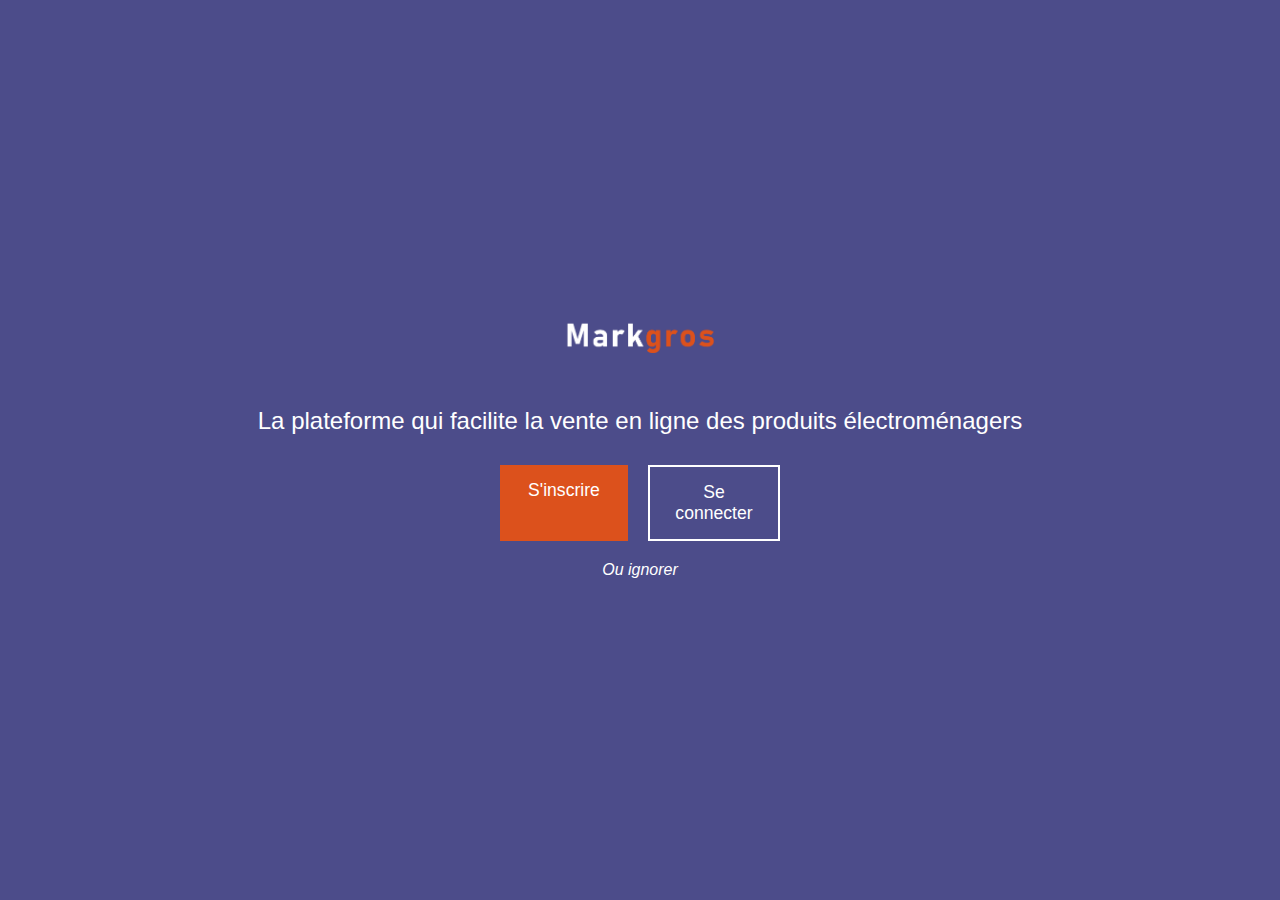
<file: index.html>
<!DOCTYPE html>
<html lang="en">
<head>
    <meta charset="UTF-8">
    <meta name="viewport" content="width=device-width, initial-scale=1.0">
    <title>Accueil</title>
    <link rel="stylesheet" href="./css/style.css">
</head>
<body>
    <div class="container">
        <img src="./img/logoMarkgros.png" alt="Logo" class="logo">
        <p class="description">La plateforme qui facilite la vente en ligne des produits électroménagers</p>
        <div class="btn-group">
            <a href="inscription.html" class="btn btn-signup">S'inscrire</a>
            <a href="connexion.html" class="btn btn-login">Se connecter</a>
        </div>
        <a href="accueil.html" class="ignore">Ou ignorer</a>
    </div>
</body>
</html>
</file>
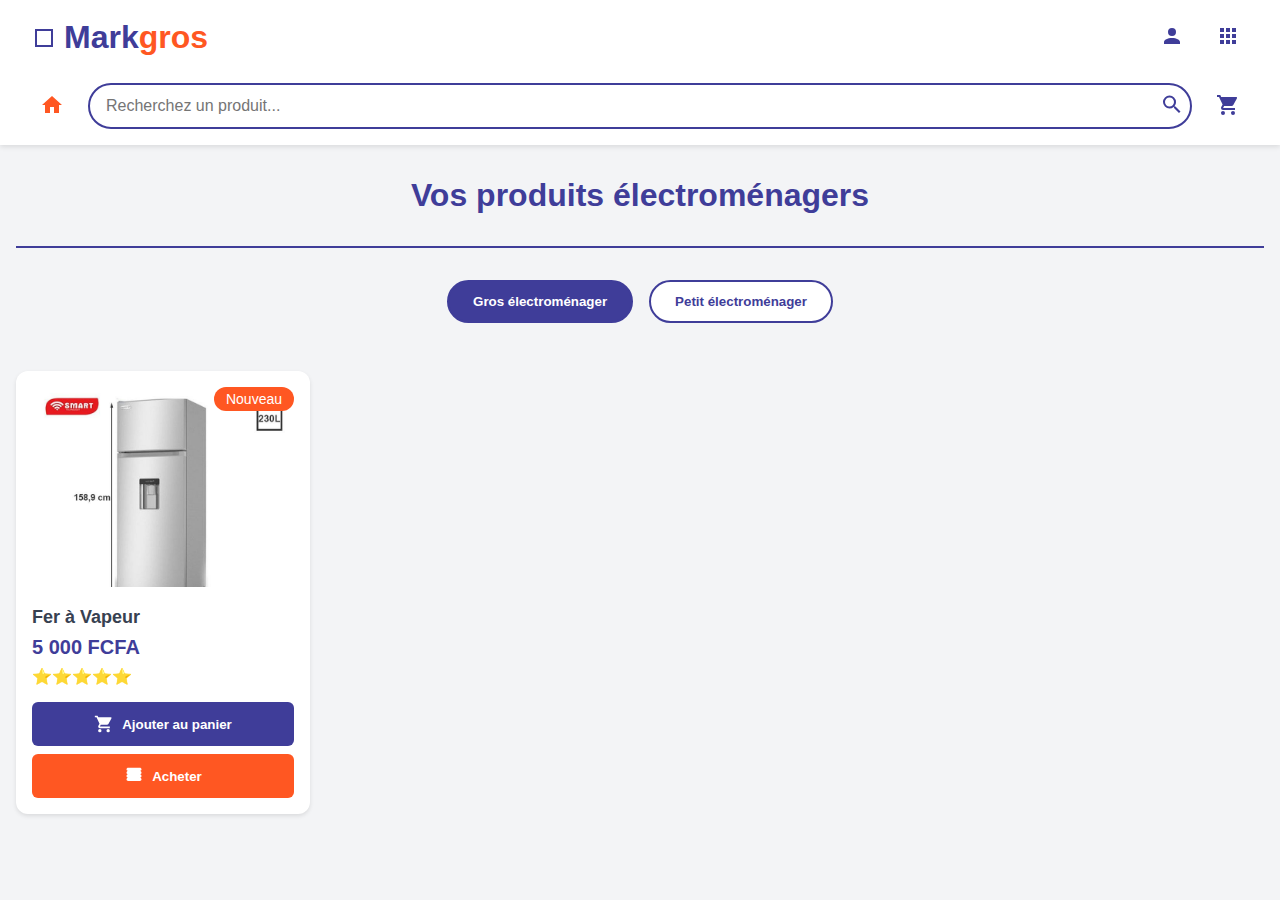
<file: html/acceuil.html>
<!DOCTYPE html>
<html lang="fr">
<head>
    <meta charset="UTF-8">
    <meta name="viewport" content="width=device-width, initial-scale=1.0">
    <style>
        * {
            margin: 0;
            padding: 0;
            box-sizing: border-box;
        }

        :root {
            --primary-blue: #3f3d99;
            --primary-orange: #ff5722;
        }

        body {
            font-family: Arial, sans-serif;
        }

        .header {
            width: 100%;
            padding: 1rem;
            background: white;
            box-shadow: 0 2px 5px rgba(0,0,0,0.1);
        }

        .top-bar {
            display: flex;
            align-items: center;
            justify-content: space-between;
            margin-bottom: 1.5rem;
        }

        .logo {
            display: flex;
            align-items: center;
            font-size: 1.5rem;
            font-weight: bold;
            text-decoration: none;
        }

        .logo-mark {
            color: var(--primary-blue);
        }

        .logo-gros {
            color: var(--primary-orange);
        }

        .logo-icon {
            width: 24px;
            height: 24px;
            margin-right: 8px;
            color: var(--primary-blue);
        }

        .user-actions {
            display: flex;
            gap: 1rem;
        }

        .icon-button {
            background: none;
            border: none;
            color: var(--primary-blue);
            cursor: pointer;
            padding: 0.5rem;
        }

        .search-bar {
            display: flex;
            align-items: center;
            gap: 1rem;
        }

        .home-button {
            color: var(--primary-orange);
        }

        .search-container {
            flex: 1;
            position: relative;
        }

        .search-input {
            width: 100%;
            padding: 0.75rem 1rem;
            padding-right: 3rem;
            border-radius: 50px;
            border: 2px solid var(--primary-blue);
            font-size: 1rem;
        }

        .search-button {
            position: absolute;
            right: 0.5rem;
            top: 50%;
            transform: translateY(-50%);
            background: none;
            border: none;
            color: var(--primary-blue);
            cursor: pointer;
        }

        .cart-button {
            color: var(--primary-blue);
        }

        @media (min-width: 768px) {
            .header {
                padding: 1rem 2rem;
            }

            .logo {
                font-size: 2rem;
            }
        }

        * {
            margin: 0;
            padding: 0;
            box-sizing: border-box;
        }

        :root {
            --primary-blue: #3f3d99;
            --primary-orange: #ff5722;
            --gray-100: #f3f4f6;
            --gray-200: #e5e7eb;
            --gray-700: #374151;
        }

        body {
            font-family: Arial, sans-serif;
            background: var(--gray-100);
        }

        /* Nouveaux styles */
        .main-title {
            color: var(--primary-blue);
            text-align: center;
            font-size: 1.5rem;
            padding: 1.5rem 0;
            margin: 0 1rem;
            border-bottom: 2px solid var(--primary-blue);
        }

        .categories {
            padding: 1rem;
            display: flex;
            gap: 1rem;
            overflow-x: auto;
            -webkit-overflow-scrolling: touch;
        }

        .category-tab {
            padding: 0.75rem 1.5rem;
            background: white;
            border: 2px solid var(--primary-blue);
            border-radius: 25px;
            color: var(--primary-blue);
            font-weight: bold;
            cursor: pointer;
            white-space: nowrap;
        }

        .category-tab.active {
            background: var(--primary-blue);
            color: white;
        }

        .products-grid {
            display: grid;
            grid-template-columns: repeat(auto-fill, minmax(250px, 1fr));
            gap: 1.5rem;
            padding: 1rem;
        }

        .carte-produit {
            background: white;
            border-radius: 12px;
            padding: 1rem;
            position: relative;
            box-shadow: 0 2px 4px rgba(0,0,0,0.1);
            transition: transform 0.2s;
        }

        .carte-produit:hover {
            transform: translateY(-5px);
        }

        .badge-nouveau {
            position: absolute;
            top: 1rem;
            right: 1rem;
            background: var(--primary-orange);
            color: white;
            padding: 0.25rem 0.75rem;
            border-radius: 15px;
            font-size: 0.875rem;
        }

        .carte-produit img {
            width: 100%;
            height: 200px;
            object-fit: cover;
            border-radius: 8px;
            margin-bottom: 1rem;
        }

        .titre {
            color: var(--gray-700);
            font-size: 1.125rem;
            margin-bottom: 0.5rem;
        }

        .prix {
            color: var(--primary-blue);
            font-size: 1.25rem;
            font-weight: bold;
            margin-bottom: 0.5rem;
        }

        .evaluation {
            color: gold;
            margin-bottom: 1rem;
        }

        .btn-panier, .btn-acheter {
            width: 100%;
            padding: 0.75rem;
            border: none;
            border-radius: 6px;
            font-weight: bold;
            cursor: pointer;
            display: flex;
            align-items: center;
            justify-content: center;
            gap: 0.5rem;
        }

        .btn-panier {
            background: var(--primary-blue);
            color: white;
            margin-bottom: 0.5rem;
        }

        .btn-acheter {
            background: var(--primary-orange);
            color: white;
        }

        @media (min-width: 768px) {
            .main-title {
                font-size: 2rem;
                padding: 2rem 0;
            }

            .categories {
                padding: 2rem 1rem;
                justify-content: center;
            }
        }
    </style>
</head>
<body>
    <header class="header">
        <div class="top-bar">
            <a href="/" class="logo">
                <svg class="logo-icon" viewBox="0 0 24 24">
                    <path fill="currentColor" d="M3 3h18v18H3V3m16 16V5H5v14h14Z"/>
                </svg>
                <span class="logo-mark">Mark</span><span class="logo-gros">gros</span>
            </a>
            <div class="user-actions">
                <button class="icon-button">
                    <svg width="24" height="24" viewBox="0 0 24 24">
                        <path fill="currentColor" d="M12 4a4 4 0 0 1 4 4a4 4 0 0 1-4 4a4 4 0 0 1-4-4a4 4 0 0 1 4-4m0 10c4.42 0 8 1.79 8 4v2H4v-2c0-2.21 3.58-4 8-4Z"/>
                    </svg>
                </button>
                <button class="icon-button">
                    <svg width="24" height="24" viewBox="0 0 24 24">
                        <path fill="currentColor" d="M4 4h4v4H4V4m6 0h4v4h-4V4m6 0h4v4h-4V4M4 10h4v4H4v-4m6 0h4v4h-4v-4m6 0h4v4h-4v-4M4 16h4v4H4v-4m6 0h4v4h-4v-4m6 0h4v4h-4v-4"/>
                    </svg>
                </button>
            </div>
        </div>
        <div class="search-bar">
            <button class="icon-button home-button">
                <svg width="24" height="24" viewBox="0 0 24 24">
                    <path fill="currentColor" d="M10 20v-6h4v6h5v-8h3L12 3L2 12h3v8h5Z"/>
                </svg>
            </button>
            <div class="search-container">
                <input type="search" class="search-input" placeholder="Recherchez un produit...">
                <button class="search-button">
                    <svg width="24" height="24" viewBox="0 0 24 24">
                        <path fill="currentColor" d="M9.5 3A6.5 6.5 0 0 1 16 9.5c0 1.61-.59 3.09-1.56 4.23l.27.27h.79l5 5l-1.5 1.5l-5-5v-.79l-.27-.27A6.516 6.516 0 0 1 9.5 16A6.5 6.5 0 0 1 3 9.5A6.5 6.5 0 0 1 9.5 3m0 2C7 5 5 7 5 9.5S7 14 9.5 14S14 12 14 9.5S12 5 9.5 5Z"/>
                    </svg>
                </button>
            </div>
            <button class="icon-button cart-button">
                <svg width="24" height="24" viewBox="0 0 24 24">
                    <path fill="currentColor" d="M17 18c-1.11 0-2 .89-2 2a2 2 0 0 0 2 2a2 2 0 0 0 2-2a2 2 0 0 0-2-2M1 2v2h2l3.6 7.59l-1.35 2.45c-.16.28-.25.61-.25.96a2 2 0 0 0 2 2h12v-2H7.42a.25.25 0 0 1-.25-.25c0-.05.01-.09.03-.12L8.1 13h7.45c.75 0 1.41-.41 1.75-1.03l3.58-6.49A1.003 1.003 0 0 0 20 4H5.21l-.94-2M7 18c-1.11 0-2 .89-2 2a2 2 0 0 0 2 2a2 2 0 0 0 2-2a2 2 0 0 0-2-2Z"/>
                </svg>
            </button>
        </div>
    </header>





    <h1 class="main-title">Vos produits électroménagers</h1>
    
    <div class="categories">
        <button class="category-tab active">Gros électroménager</button>
        <button class="category-tab">Petit électroménager</button>
    </div>

    <div class="products-grid">
        <!-- Répétition de la carte produit plusieurs fois -->
        <div class="carte-produit">
            <div class="badge-nouveau">Nouveau</div>
            <img src="../img/refrig.jpg" alt="Fer à Vapeur" />
            <h3 class="titre">Fer à Vapeur</h3>
            <p class="prix">5 000 FCFA</p>
            <div class="evaluation">⭐⭐⭐⭐⭐</div>
            <button class="btn-panier">
                <svg width="20" height="20" viewBox="0 0 24 24">
                    <path fill="currentColor" d="M17 18c-1.11 0-2 .89-2 2a2 2 0 0 0 2 2a2 2 0 0 0 2-2a2 2 0 0 0-2-2M1 2v2h2l3.6 7.59l-1.35 2.45c-.16.28-.25.61-.25.96a2 2 0 0 0 2 2h12v-2H7.42a.25.25 0 0 1-.25-.25c0-.05.01-.09.03-.12L8.1 13h7.45c.75 0 1.41-.41 1.75-1.03l3.58-6.49A1.003 1.003 0 0 0 20 4H5.21l-.94-2M7 18c-1.11 0-2 .89-2 2a2 2 0 0 0 2 2a2 2 0 0 0 2-2a2 2 0 0 0-2-2Z"/>
                </svg>
                Ajouter au panier
            </button>
            <button class="btn-acheter">
                <svg width="20" height="20" viewBox="0 0 24 24">
                    <path fill="currentColor" d="M5 6h14c.55 0 1.02-.2 1.41-.59c.4-.39.59-.86.59-1.41s-.2-1.02-.59-1.41C20.02 2.2 19.55 2 19 2H5c-.55 0-1.02.2-1.41.59C3.2 2.98 3 3.45 3 4s.2 1.02.59 1.41C3.98 5.8 4.45 6 5 6m0 4h14c.55 0 1.02-.2 1.41-.59c.4-.39.59-.86.59-1.41s-.2-1.02-.59-1.41C20.02 6.2 19.55 6 19 6H5c-.55 0-1.02.2-1.41.59C3.2 6.98 3 7.45 3 8s.2 1.02.59 1.41C3.98 9.8 4.45 10 5 10M5 14h14c.55 0 1.02-.2 1.41-.59c.4-.39.59-.86.59-1.41s-.2-1.02-.59-1.41C20.02 10.2 19.55 10 19 10H5c-.55 0-1.02.2-1.41.59C3.2 10.98 3 11.45 3 12s.2 1.02.59 1.41c.39.4.86.59 1.41.59M5 18h14c.55 0 1.02-.2 1.41-.59c.4-.39.59-.86.59-1.41s-.2-1.02-.59-1.41C20.02 14.2 19.55 14 19 14H5c-.55 0-1.02.2-1.41.59C3.2 14.98 3 15.45 3 16s.2 1.02.59 1.41c.39.4.86.59 1.41.59"/>
                </svg>
                Acheter
            </button>
        </div>

        <!-- Répétition de la même carte 5 autres fois -->
        <!-- Copier-coller du bloc carte-produit 5 fois -->
    </div>
</body>
</html>
</file>
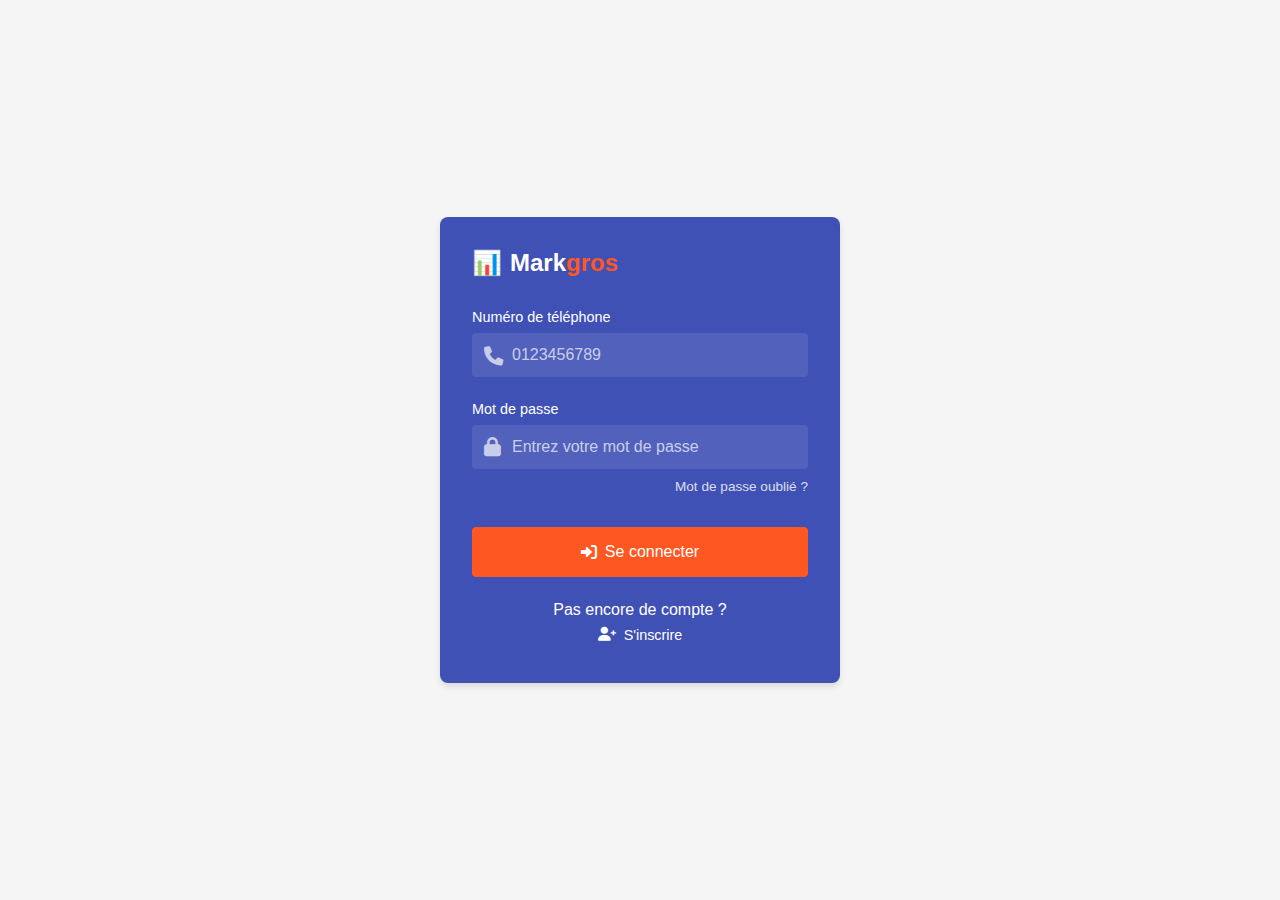
<file: html/connexion.html>
<!DOCTYPE html>
<html lang="fr">
<head>
    <meta charset="UTF-8">
    <meta name="viewport" content="width=device-width, initial-scale=1.0">
    <title>Markgros - Connexion</title>
    <link rel="stylesheet" href="https://cdnjs.cloudflare.com/ajax/libs/font-awesome/6.0.0/css/all.min.css">
    <link rel="stylesheet" href="../css/connexion.css">
</head>
<body>
    <div class="container">
        <div class="logo">
            <div class="logo-icon">📊</div>
            <div class="logo-text">Mark<span>gros</span></div>
        </div>
        
        <form>
            <div class="form-group">
                <label for="tel">Numéro de téléphone</label>
                <div class="input-container">
                    <i class="fas fa-phone"></i>
                    <input type="tel" id="tel" name="tel" required
                           pattern="[0-9]{10}"
                           title="Numéro à 10 chiffres"
                           placeholder="0123456789">
                </div>
            </div>

            <div class="form-group">
                <label for="password">Mot de passe</label>
                <div class="input-container">
                    <i class="fas fa-lock"></i>
                    <input type="password" id="password" name="password" required
                           placeholder="Entrez votre mot de passe">
                </div>
            </div>

            <div class="forgot-password">
                <a href="reset-password.html">Mot de passe oublié ?</a>
            </div>

            <button type="submit" class="submit-btn">
                <i class="fas fa-sign-in-alt"></i> Se connecter
            </button>
        </form>

        <div class="signup-link">
            <p>Pas encore de compte ?</p>
            <a href="register.html" class="signup-btn">
                <i class="fas fa-user-plus"></i> S'inscrire
            </a>
        </div>
    </div>
</body>
</html>
</file>
<file: css/style.css>
/* Définir les polices par défaut */
body {
    font-family: Arial, Calibri, sans-serif;
    margin: 0;
    padding: 0;
    background-color: #4C4C8A;
    display: flex;
    justify-content: center;
    align-items: center;
    min-height: 100vh;
    color: white;
}

/* Conteneur principal pour centrer le contenu */
.container {
    display: flex;
    flex-direction: column;
    align-items: center;
    text-align: center;
    gap: 10px;
}

/* Logo */
.logo {
    max-width: 150px;
    margin-bottom: 20px;
}

/* Description */
.description {
    font-size: 1.2rem;
    margin-bottom: 20px;
    color: white;
}

/* Groupe de boutons */
.btn-group {
    display: flex;
    justify-content: space-between;
    width: 100%;
    max-width: 300px;
    margin-bottom: 10px;
}

/* Style des boutons */
.btn {
    flex: 1;
    padding: 10px;
    margin: 0 10px;
    border: none;
    color: white;
    cursor: pointer;
    text-decoration: none; /* Supprime le soulignement */
}

.btn-signup {
    background-color: #DC511C;
}

.btn-login {
    background-color: #4C4C8A;
    border: 2px solid white;
}

/* Texte "Ou ignorer" en italique */
.ignore {
    font-style: italic;
    color: white;
    text-decoration: none; /* Supprime le soulignement */
}

/* Style responsive pour les plus grands écrans */
@media(min-width: 768px) {
    .btn {
        padding: 15px;
        font-size: 1.1rem;
    }

    .description {
        font-size: 1.5rem;
    }
}
</file>
<file: css/connexion.css>
* {
    margin: 0;
    padding: 0;
    box-sizing: border-box;
    font-family: 'Arial', sans-serif;
}

body {
    min-height: 100vh;
    display: flex;
    justify-content: center;
    align-items: center;
    background-color: #f5f5f5;
}

.container {
    width: 100%;
    max-width: 400px;
    padding: 2rem;
    background-color: #3F51B5;
    color: white;
    border-radius: 8px;
    box-shadow: 0 4px 6px rgba(0, 0, 0, 0.1);
}

.logo {
    display: flex;
    align-items: center;
    gap: 0.5rem;
    margin-bottom: 2rem;
}

.logo-icon {
    font-size: 1.5rem;
}

.logo-text {
    font-size: 1.5rem;
    font-weight: bold;
}

.logo-text span {
    color: #FF5722;
}

.form-group {
    margin-bottom: 1.5rem;
}

.input-container {
    position: relative;
    display: flex;
    align-items: center;
}

.input-container i {
    position: absolute;
    left: 12px;
    color: rgba(255, 255, 255, 0.7);
    font-size: 1.2rem;
    z-index: 1;
}

label {
    display: block;
    margin-bottom: 0.5rem;
    font-size: 0.9rem;
}

input {
    width: 100%;
    padding: 0.8rem;
    padding-left: 2.5rem;
    border: none;
    background-color: rgba(255, 255, 255, 0.1);
    border-radius: 4px;
    color: white;
    font-size: 1rem;
    transition: background-color 0.3s ease;
}

input:focus {
    outline: none;
    background-color: rgba(255, 255, 255, 0.2);
}

input::placeholder {
    color: rgba(255, 255, 255, 0.7);
}

.submit-btn {
    width: 100%;
    padding: 1rem;
    background-color: #FF5722;
    color: white;
    border: none;
    border-radius: 4px;
    font-size: 1rem;
    cursor: pointer;
    transition: background-color 0.3s ease;
    display: flex;
    align-items: center;
    justify-content: center;
    gap: 0.5rem;
    margin-top: 2rem;
}

.submit-btn:hover {
    background-color: #f4511e;
}

.signup-link {
    text-align: center;
    margin-top: 1.5rem;
}

.signup-btn {
    display: inline-flex;
    align-items: center;
    gap: 0.5rem;
    background: none;
    border: none;
    color: white;
    text-decoration: none;
    cursor: pointer;
    font-size: 0.9rem;
    padding: 0.5rem 1rem;
    transition: opacity 0.3s ease;
}

.signup-btn:hover {
    opacity: 0.8;
}

.forgot-password {
    text-align: right;
    margin-top: -1rem;
    margin-bottom: 1rem;
}

.forgot-password a {
    color: white;
    text-decoration: none;
    font-size: 0.85rem;
    opacity: 0.8;
    transition: opacity 0.3s ease;
}

.forgot-password a:hover {
    opacity: 1;
}

@media (max-width: 480px) {
    .container {
        padding: 1.5rem;
    }
}
</file>
